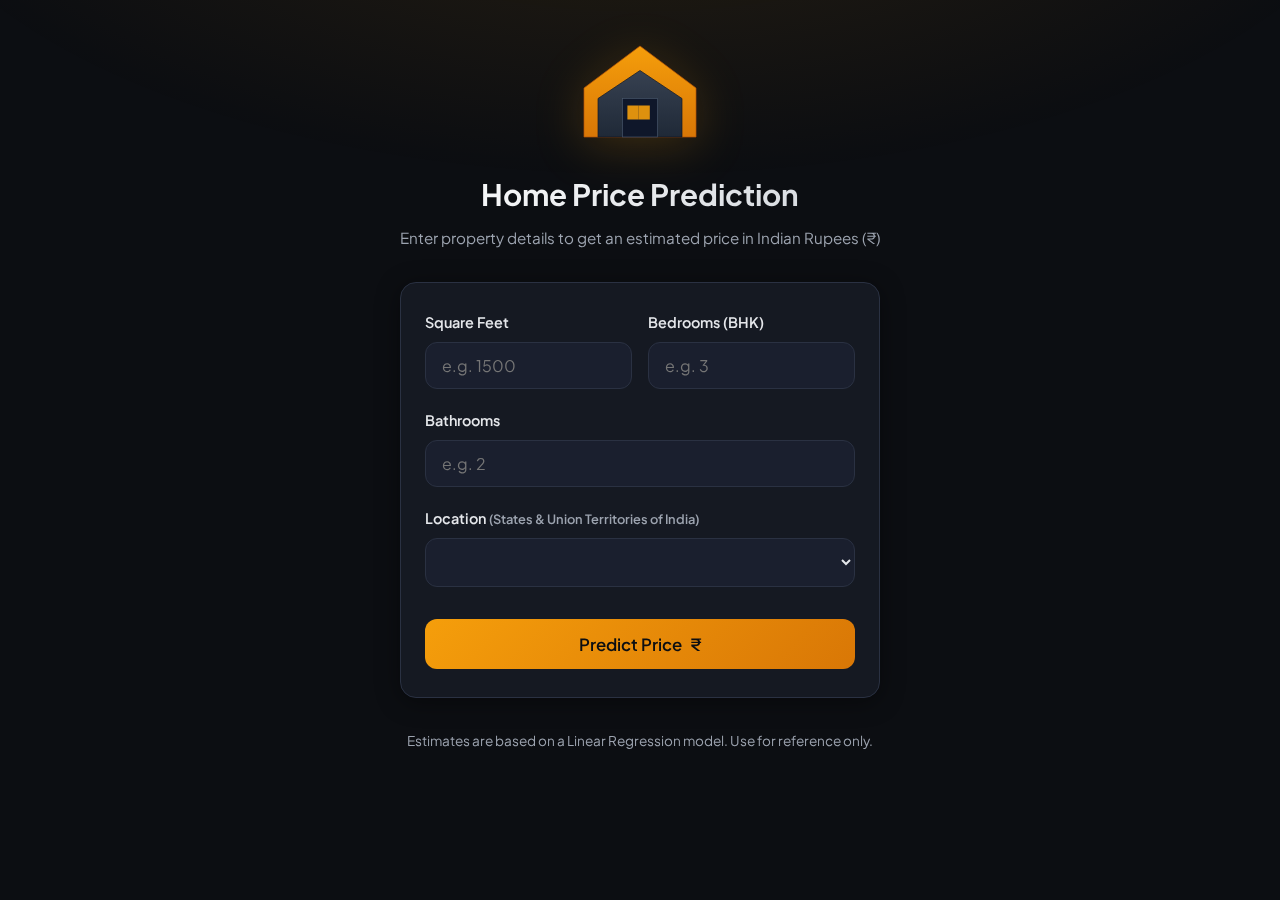
<file: src/main/resources/templates/index.html>
<!DOCTYPE html>
<html xmlns:th="http://www.thymeleaf.org" lang="en">
<head>
    <meta charset="UTF-8"/>
    <meta name="viewport" content="width=device-width, initial-scale=1.0"/>
    <meta http-equiv="Cache-Control" content="no-cache, no-store, must-revalidate"/>
    <meta http-equiv="Pragma" content="no-cache"/>
    <title>Home Price Prediction</title>
    <style>
      /* Critical dark theme - always applied */
      *{box-sizing:border-box}
      body{font-family:'Plus Jakarta Sans',system-ui,sans-serif;background:#0c0e12;color:#e5e7eb;margin:0;min-height:100vh;line-height:1.6}
      .page-wrap{min-height:100vh;position:relative}
      .bg-gradient{position:fixed;inset:0;background:radial-gradient(ellipse 120% 80% at 50% -20%,rgba(245,158,11,0.12),transparent 50%);pointer-events:none;z-index:0}
      .container{max-width:520px;margin:0 auto;padding:2rem 1.25rem;position:relative;z-index:1}
      .header{text-align:center;margin-bottom:2rem}
      .hero-image{margin-bottom:1.25rem}
      .house-svg{width:140px;height:auto;display:inline-block;filter:drop-shadow(0 8px 24px rgba(245,158,11,0.2))}
      .header h1{font-size:1.85rem;font-weight:700;margin:0 0 0.5rem;background:linear-gradient(135deg,#fff,#d1d5db);-webkit-background-clip:text;-webkit-text-fill-color:transparent;background-clip:text}
      .subtitle{color:#9ca3af;font-size:0.95rem;margin:0}
      .main{background:#151922;padding:1.75rem 1.5rem;border-radius:16px;border:1px solid #2a3142;box-shadow:0 4px 24px rgba(0,0,0,0.4)}
      .form-grid{display:grid;grid-template-columns:1fr 1fr;gap:1rem}
      .form-group{margin-bottom:1.25rem}
      .form-group label{display:block;font-weight:600;margin-bottom:0.5rem;font-size:0.9rem;color:#e5e7eb}
      .label-hint{color:#9ca3af;font-size:0.8rem}
      .form-group input,.form-group select{width:100%;padding:0.75rem 1rem;border:1px solid #2a3142;border-radius:12px;font-size:1rem;background:#1a1f2e;color:#e5e7eb;font-family:inherit}
      .form-group input:focus,.form-group select:focus{outline:none;border-color:#f59e0b;box-shadow:0 0 0 3px rgba(245,158,11,0.25)}
      .btn{display:inline-flex;align-items:center;justify-content:center;gap:0.5rem;width:100%;padding:0.9rem 1.25rem;font-size:1.05rem;font-weight:600;color:#0c0e12;background:linear-gradient(135deg,#f59e0b,#d97706);border:none;border-radius:12px;cursor:pointer;margin-top:0.75rem;font-family:inherit;text-decoration:none}
      .btn:hover{transform:translateY(-2px);box-shadow:0 8px 24px rgba(245,158,11,0.25)}
      .footer{text-align:center;margin-top:2rem;font-size:0.85rem;color:#9ca3af}
      .footer p{margin:0}
      @media(max-width:480px){.form-grid{grid-template-columns:1fr}}
    </style>
    <link rel="stylesheet" th:href="@{/css/style.css(v=3)}"/>
    <link rel="preconnect" href="https://fonts.googleapis.com"/>
    <link rel="preconnect" href="https://fonts.gstatic.com" crossorigin/>
    <link href="https://fonts.googleapis.com/css2?family=Plus+Jakarta+Sans:wght@400;500;600;700&display=swap" rel="stylesheet"/>
</head>
<body>
    <div class="page-wrap">
        <div class="bg-gradient"></div>
        <div class="container">
            <header class="header">
                <div class="hero-section">
                    <div class="hero-image" aria-hidden="true">
                        <svg viewBox="0 0 200 160" xmlns="http://www.w3.org/2000/svg" class="house-svg">
                            <defs>
                                <linearGradient id="roofGrad" x1="0%" y1="0%" x2="0%" y2="100%">
                                    <stop offset="0%" style="stop-color:#f59e0b"/>
                                    <stop offset="100%" style="stop-color:#d97706"/>
                                </linearGradient>
                                <linearGradient id="wallGrad" x1="0%" y1="0%" x2="0%" y2="100%">
                                    <stop offset="0%" style="stop-color:#374151"/>
                                    <stop offset="100%" style="stop-color:#1f2937"/>
                                </linearGradient>
                                <filter id="glow">
                                    <feGaussianBlur stdDeviation="2" result="blur"/>
                                    <feMerge><feMergeNode in="blur"/><feMergeNode in="SourceGraphic"/></feMerge>
                                </filter>
                            </defs>
                            <path d="M100 20 L180 80 L180 150 L20 150 L20 80 Z" fill="url(#roofGrad)" stroke="#b45309" stroke-width="1"/>
                            <path d="M40 150 L40 95 L100 55 L160 95 L160 150 Z" fill="url(#wallGrad)" stroke="#111827" stroke-width="1"/>
                            <rect x="75" y="95" width="50" height="55" fill="#0f172a" stroke="#475569" stroke-width="1"/>
                            <rect x="82" y="105" width="16" height="20" fill="#f59e0b" opacity="0.9"/>
                            <rect x="98" y="105" width="16" height="20" fill="#f59e0b" opacity="0.9"/>
                        </svg>
                    </div>
                    <h1>Home Price Prediction</h1>
                    <p class="subtitle">Enter property details to get an estimated price in Indian Rupees (₹)</p>
                </div>
            </header>

            <main class="main">
                <form th:action="@{/predict}" th:object="${propertyInput}" method="post" class="form" id="predictForm">
                    <div class="form-grid">
                        <div class="form-group">
                            <label for="squareFeet">Square Feet</label>
                            <input type="number" id="squareFeet" th:field="*{squareFeet}" min="100" max="10000" step="1" placeholder="e.g. 1500" required autocomplete="off"/>
                            <span class="error" th:if="${#fields.hasErrors('squareFeet')}" th:errors="*{squareFeet}"></span>
                        </div>
                        <div class="form-group">
                            <label for="bhk">Bedrooms (BHK)</label>
                            <input type="number" id="bhk" th:field="*{bhk}" min="1" max="10" placeholder="e.g. 3" required/>
                            <span class="error" th:if="${#fields.hasErrors('bhk')}" th:errors="*{bhk}"></span>
                        </div>
                    </div>
                    <div class="form-group">
                        <label for="bathrooms">Bathrooms</label>
                        <input type="number" id="bathrooms" th:field="*{bathrooms}" min="1" max="10" placeholder="e.g. 2" required/>
                        <span class="error" th:if="${#fields.hasErrors('bathrooms')}" th:errors="*{bathrooms}"></span>
                    </div>
                    <div class="form-group">
                        <label for="location">Location <span class="label-hint">(States & Union Territories of India)</span></label>
                        <select id="location" th:field="*{location}" required>
                            <option value="" disabled>Select state or union territory</option>
                            <option th:each="loc : ${locations}" th:value="${loc}" th:text="${loc}"></option>
                        </select>
                        <span class="error" th:if="${#fields.hasErrors('location')}" th:errors="*{location}"></span>
                    </div>
                    <button type="submit" class="btn btn-predict">
                        <span class="btn-text">Predict Price</span>
                        <span class="btn-icon">₹</span>
                    </button>
                </form>
            </main>

            <footer class="footer">
                <p>Estimates are based on a Linear Regression model. Use for reference only.</p>
            </footer>
        </div>
    </div>
    <script th:inline="javascript">
        document.getElementById('predictForm').addEventListener('submit', function() {
            var btn = this.querySelector('.btn-predict');
            if (btn) { btn.classList.add('loading'); btn.querySelector('.btn-text').textContent = 'Predicting…'; }
        });
        document.querySelectorAll('.form-group input, .form-group select').forEach(function(el) {
            el.addEventListener('focus', function() { this.closest('.form-group').classList.add('focused'); });
            el.addEventListener('blur', function() { this.closest('.form-group').classList.remove('focused'); });
        });
    </script>
</body>
</html>
</file>
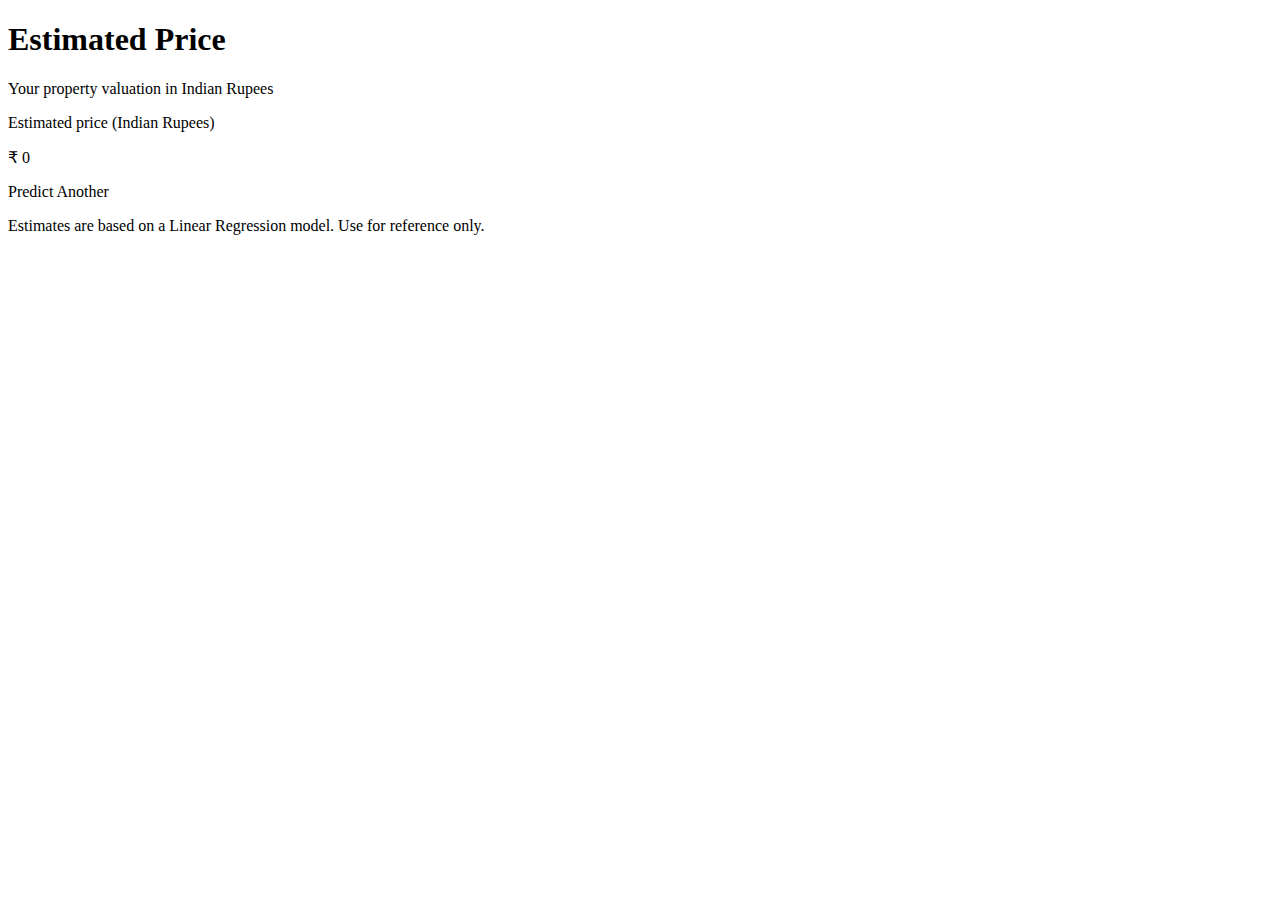
<file: src/main/resources/templates/result.html>
<!DOCTYPE html>
<html xmlns:th="http://www.thymeleaf.org" lang="en">
<head>
    <meta charset="UTF-8"/>
    <meta name="viewport" content="width=device-width, initial-scale=1.0"/>
    <title>Predicted Price - Home Price Prediction</title>
    <link rel="stylesheet" th:href="@{/css/style.css(v=2)}"/>
    <link rel="preconnect" href="https://fonts.googleapis.com"/>
    <link rel="preconnect" href="https://fonts.gstatic.com" crossorigin/>
    <link href="https://fonts.googleapis.com/css2?family=Plus+Jakarta+Sans:wght@400;500;600;700&display=swap" rel="stylesheet"/>
</head>
<body>
    <div class="page-wrap">
        <div class="bg-gradient"></div>
        <div class="container">
            <header class="header">
                <h1>Estimated Price</h1>
                <p class="subtitle">Your property valuation in Indian Rupees</p>
            </header>

            <main class="main result-main">
                <div class="result-card">
                    <p class="result-label">Estimated price (Indian Rupees)</p>
                    <p class="result-price" th:text="${formattedPrice}">₹ 0</p>
                </div>
                <a th:href="@{/}" class="btn btn-secondary">Predict Another</a>
            </main>

            <footer class="footer">
                <p>Estimates are based on a Linear Regression model. Use for reference only.</p>
            </footer>
        </div>
    </div>
</body>
</html>
</file>
